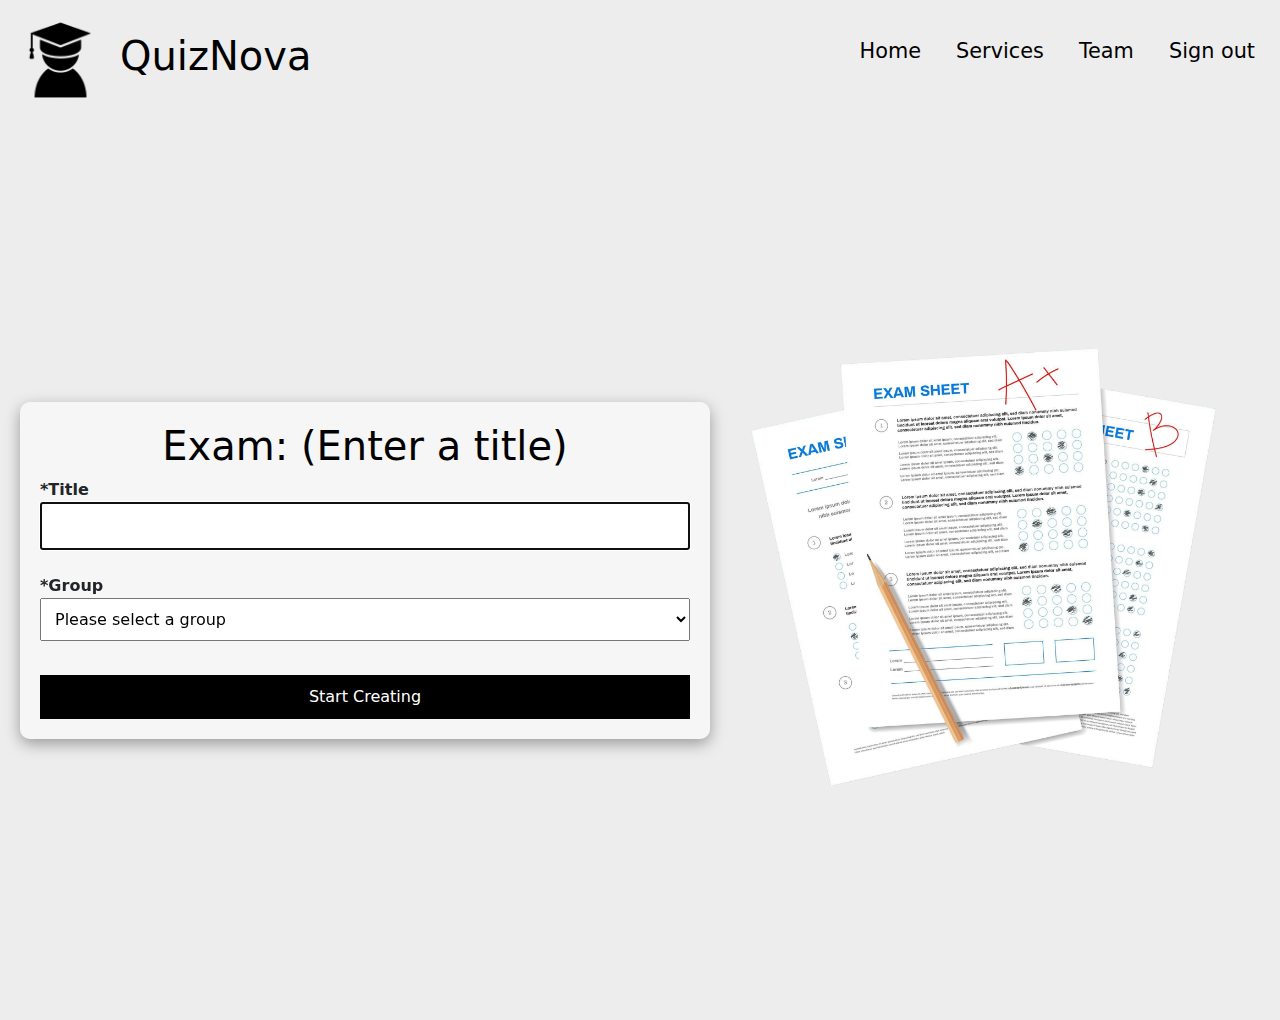
<file: creatingExam.html>
<!DOCTYPE html>
<html lang="en">
<head>
    <meta charset="UTF-8">
    <meta name="viewport" content="width=device-width, initial-scale=1.0">
    <link rel="stylesheet" href="./css/creatingExam.css">
    <link rel="stylesheet" href="./css/all.min.css">
    <link rel="stylesheet" href="./css/bootstrap.min.css">
    <link rel="icon" href="photos/l2.png">
    <title>Document</title>
</head>
<body>
    <!-- Start of header -->
    <div class="header">
        <div class="logo">
            <a href="index.html">
                <img src="./photos/l.png" alt="QuizNova Logo">
            </a>
            <a href="index.html">
                <h1>QuizNova</h1>
            </a>
        </div>
        <!-- Navigation bar -->
        <div class="nav">
            <ul>
                <li><a href="index.html">Home</a></li>
                <li><a href="index.html#service">Services</a></li>
                <li><a href="index.html#team">Team</a></li>
                <li><a style="text-transform: none;" href="index.html">Sign out</a></li>
                <!-- <img class="profile false" src="./photos/unknown.webp" alt=""> -->
            </ul>
        </div>
    </div>
    <!-- End of header -->
    
    <!-- Start of form -->
    <div class="form">
        <img src="./photos/paperCreateExam.png" alt="">
        <form class="myForm" action="" method="post">
            <h1>Exam: <span id="title">(Enter a title)</span></h1>
            <label for="title">*Title</label><br>
            <input class="examTitle" type="text" id="title" name="title" autofocus required><br><br>
            <label for="group">*Group</label><br>
            <select name="group" id="group" required>
                <option value="" selected>Please select a group</option>
                <optgroup label="smi">
                    <option value="smi1">SMI1</option>
                    <option value="smi2">SMI2</option>
                    <option value="smi3">SMI3</option>
                    <option value="smi4">SMI4</option>
                    <option value="smi5">SMI5</option>
                    <option value="smi6">SMI6</option>
                </optgroup>
                <optgroup label="sma">
                    <option value="sma1">SMA1</option>
                    <option value="sma2">SMA2</option>
                    <option value="sma3">SMA3</option>
                    <option value="sma4">SMA4</option>
                    <option value="sma5">SMA5</option>
                    <option value="sma6">SMA6</option>
                </optgroup>
                <optgroup label="smp">
                    <option value="smp1">SMP1</option>
                    <option value="smp2">SMP2</option>
                    <option value="smp3">SMP3</option>
                    <option value="smp4">SMP4</option>
                    <option value="smp5">SMP5</option>
                    <option value="smp6">SMP6</option>
                </optgroup>
                <optgroup label="smc">
                    <option value="smc1">SMC1</option>
                    <option value="smc2">SMC2</option>
                    <option value="smc3">SMC3</option>
                    <option value="smc4">SMC4</option>
                    <option value="smc5">SMC5</option>
                    <option value="smc6">SMC6</option>
                </optgroup>
            </select><br><br>
            <button class="startCreating">Start Creating</button><br>
        </form>
    </div>
    <div class="form2">
        <form class="myForm2" method="post" action="">
            <h1>Exam: <span id="title2"></span></h1>
            <label for="question">*Question</label><br>
            <input type="text" name="question" id="question" required><br><br>
            <label for="choix1">*Option 1</label><br>
            <input type="text" name="choix1" id="choix1" required><br><br>
            <label for="choix2">*Option 2</label><br>
            <input type="text" name="choix2" id="choix2" required><br><br>
            <label for="choix3">*Option 3</label><br>
            <input type="text" name="choix3" id="choix3" required><br><br>
            <label for="choix4">*Option 4</label><br>
            <input type="text" name="choix4" id="choix4" required><br><br>
            <label for="response">*Correct Answer</label><br>
            <select name="response" id="response">
                <option value="choix1">Option 1</option>
                <option value="choix2">Option 2</option>
                <option value="choix3">Option 3</option>
                <option value="choix4">Option 4</option>
            </select><br><br>
            <label for="mark">*Points</label><br>
            <input type="number" name="mark" id="mark" required minlength="10" maxlength="20"><br><br>
            <label for="duration">*Duration (minutes)</label><br>
            <input type="number" name="duration" id="duration" required maxlength="30" minlength="10"><br><br>
            <button class="addQuestion">Add Question</button>
            <button class="addExam">Submit Exam</button>
        </form>
    </div>
    <!-- End of form -->

    <div class="hasQuestions">
        <h1 style="margin-bottom: 10px;">Questions</h1>
        <p class="youHaveNoQuestions">You have not added any questions yet</p>
        <div class="questionsolder">
            
        </div>
    </div>

    <script src="creatingExam.js"></script>
</body>
</html>
</file>
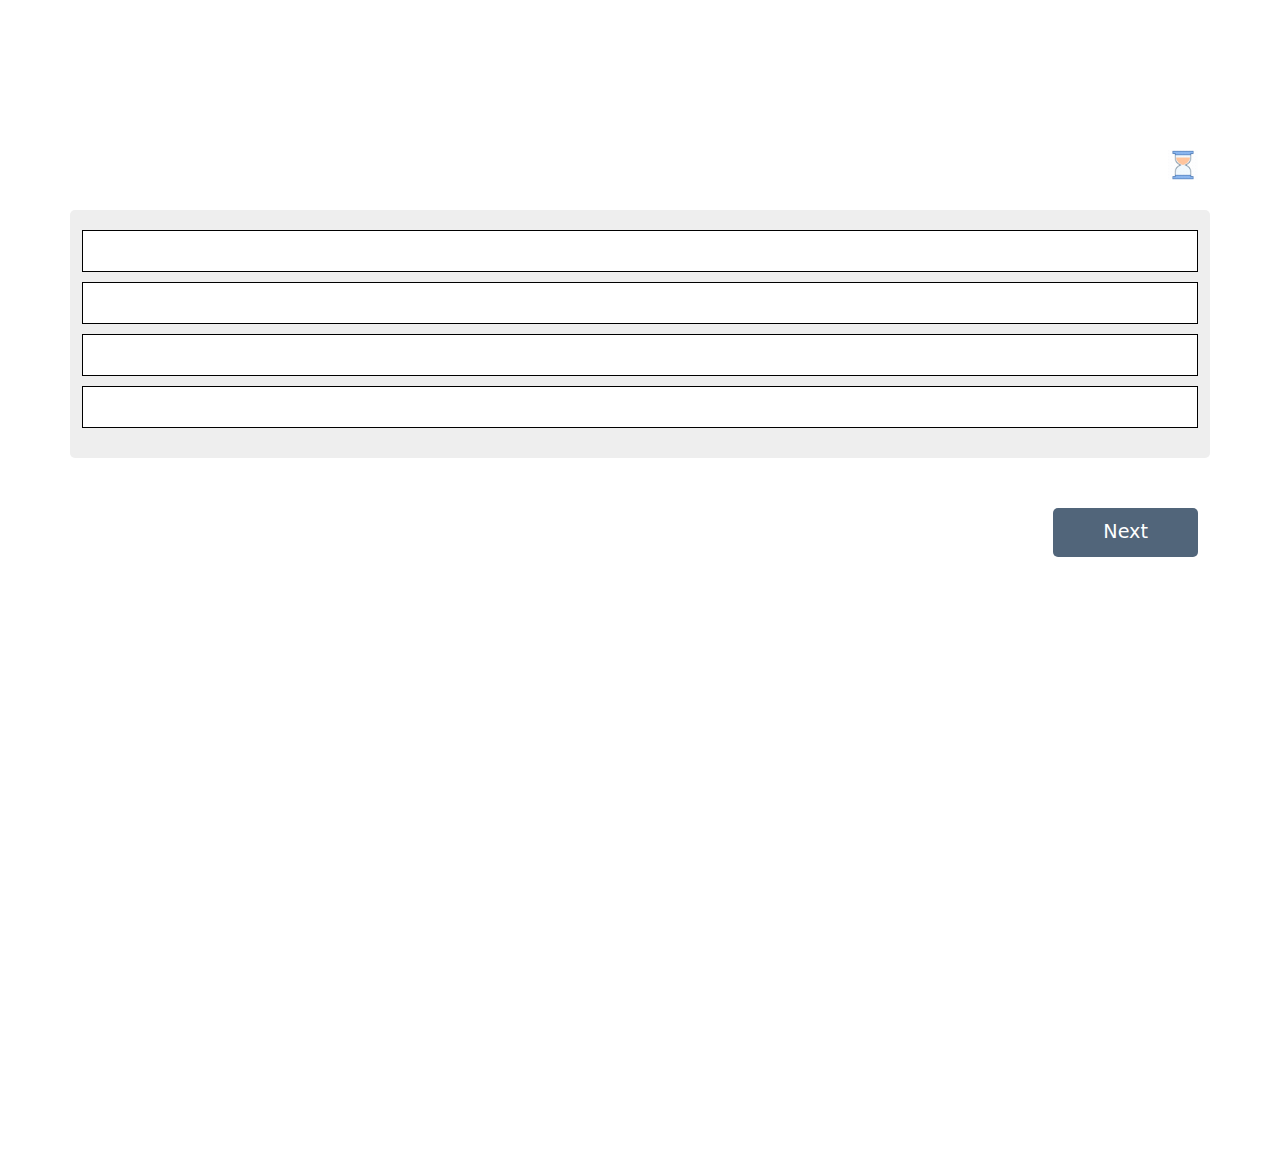
<file: passingArea.html>
<!DOCTYPE html>
<html lang="en">
<head>
    <meta charset="UTF-8">
    <meta name="viewport" content="width=device-width, initial-scale=1.0">
    <link rel="stylesheet" href="./css/passingArea.css">
    <link rel="stylesheet" href="./css/all.min.css">
    <link rel="stylesheet" href="./css/bootstrap.min.css">
    <link rel="icon" href="photos/l2.png">
    <title>Document</title>
</head>
<body>
    <div class="questionsAndChoicesHandler">
        <div class="container questionTextAndDuration">
            <div class="questionText">
                <p></p>
            </div>
            <div style="display: flex;align-items: center;" class="duration">
                <p class="questionTimer" style="font-size: 1.8rem;margin-bottom: 0;"></p>
                <img class="horlage" style="width: 40px;" src="./photos/icons8-hourglass (1).gif" alt="">
            </div>
        </div>
        <div class="container questionsAndChoices">
            <div class="choice1"></div>
            <div class="choice2"></div>
            <div class="choice3"></div>
            <div class="choice4"></div>
        </div>            
        <div class="container buttonNext"><button>Next</button></div>
    </div>
    <div class="result container">
        <div class="success">
            <h1 class="quizFinished">Quiz Finished !</h1>
            <script src="https://cdn.lordicon.com/lordicon.js"></script>
            <lord-icon
                src="https://cdn.lordicon.com/rhmbrqqg.json"
                trigger="hover"
                class="lordIcon">
            </lord-icon>     
            <img class="failing" src="./photos/redX.png" alt="">   
        </div>
        <h4 class="endMessage">You Have Finished The Exam with :</h4>
        <p class="score"></p>
        <button class="returnToList">return to list</button>
    </div>
    
    <script  src="passingArea.js"></script>
</body>
</html>
</file>
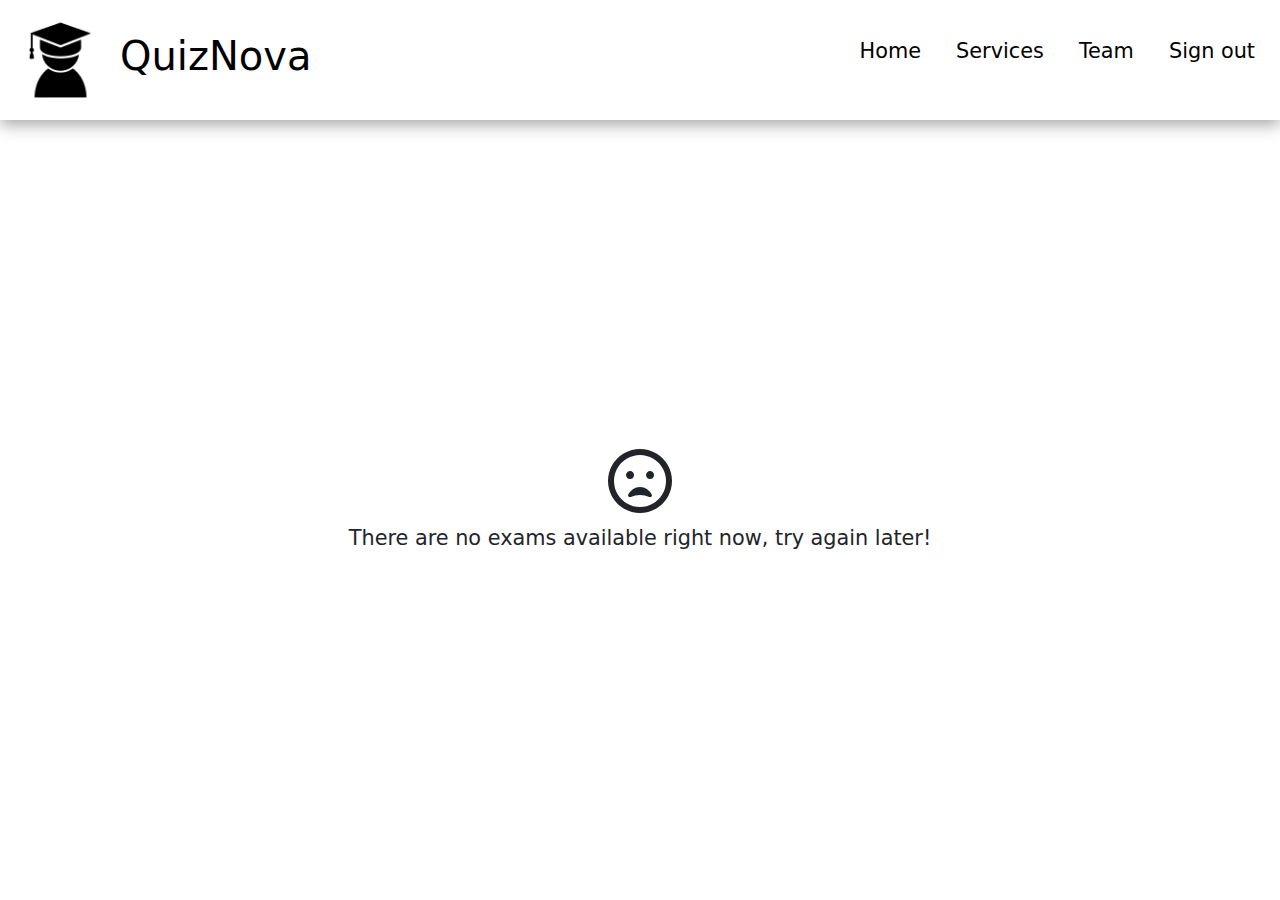
<file: passingExam.html>
<!DOCTYPE html>
<html lang="en">
<head>
    <meta charset="UTF-8">
    <meta name="viewport" content="width=device-width, initial-scale=1.0">
    <link rel="stylesheet" href="./css/passingExam.css">
    <link rel="stylesheet" href="./css/all.min.css">
    <link rel="stylesheet" href="./css/bootstrap.min.css">
    <link rel="icon" href="photos/l2.png">
    <title>Document</title>
</head>
<body>
    
    <!-- Start of header -->
    <div class="header">
        <div class="logo">
            <a href="index.html">
                <img src="./photos/l.png" alt="QuizNova Logo">
            </a>
            <a href="index.html">
                <h1>QuizNova</h1>
            </a>
        </div>
        <!-- Navigation bar -->
        <div class="nav">
            <ul>
                <li><a href="index.html">Home</a></li>
                <li><a href="index.html#service">Services</a></li>
                <li><a href="index.html#team">Team</a></li>
                <li><a style="text-transform: none;" href="index.html">Sign out</a></li>
            </ul>
        </div>
    </div>
    <!-- End of header -->

    <!-- Start of no exam available section -->
    <div class="noExamAvailable">
        <div class="noExamInfo">
            <i class="fa-regular fa-face-frown-open"></i>
            <p>There are no exams available right now, try again later!</p>
        </div>
    </div>
    <!-- End of no exam available section -->

    <!-- Start of exam list section -->
    <div class="examsList">
    </div>
    <!-- End of exam list section -->

    <script src="passingExam.js"></script>
</body>
</html>
</file>
<file: css/creatingExam.css>
body {
    background-size: cover;
    background-repeat: no-repeat;
    overflow-x: hidden;
    background-attachment: fixed;
    background-color: rgb(237, 237, 237) !important;
}

* {
    margin: 0;
    padding: 0;
    box-sizing: border-box;
    -webkit-box-sizing:border-box;
}


ul {
    list-style: none;
    margin-top: 15px;
    margin-bottom: 15px;
}


.header ul img {
    border-radius: 50%;
    max-width: 100%;
    width: 45px;
    cursor: pointer;
    margin-right: 15px;
}

.header ul img:hover {
    border: 4px solid black;
}

.header ul li{
    display: inline;
    padding: 10px 15px;
    cursor: pointer;
    font-size: 1.2rem;
    transition: 0.3s;
    position: relative;   
}

.header ul li:last-child {
    margin-right: 10px;
}  


.header ul li::before {
    content: "";
    position: absolute;
    bottom: 0;
    height: 2px;
    width:0%;
    height: 2px;
    left: 0;
    background-color: dodgerblue;
    transition: 0.3s;
}

.header ul li:hover::before {
    width: 100%;
}



.header ul li a {
    color: rgb(0, 0, 0);
    font-size: 1.3rem;
}



@media (max-width:530px){
    ul li {
        font-size: 1rem ;
    }
}



ul li a:hover {
    color: dodgerblue;
}

a {
    text-decoration: none !important;
    color: black;
}


/* start header */

.header {
    position: relative;
    z-index: 1000;
    background-color: rgba(255, 255, 255, 0);
    display: flex;
    justify-content: space-between;
    align-items: center;
    text-transform: capitalize;
    height:120px;
    /* box-shadow: rgba(0, 0, 0, 0.562) 0px 10px 15px -3px, rgba(0, 0, 0, 0.05) 0px 4px 6px -2px; */
}

.header .logo img {
    max-width: 100%;
    width: 120px;
}

.header .logo {
    display: flex;
    align-items: center;
}

.header .logo h1 {
    /* text-shadow: 2px 2px 1px rgb(54, 52, 52); */
    color: rgb(0, 0, 0);
}



@media (max-width:913px) {
    .header  {
        justify-content: center;
        flex-direction: column;
        height: 150px;
    }
    .header .nav {
        margin: 0 auto;
    }
    .header .logo img {
        margin-inline-start: -40px;
    }

    .header ul li a {
        font-size: 0.9rem;
    }
}




@media (max-width:408px) {
    .header ul li a {
        font-size: 0.75rem;
    }
    .header .logo h1 {
        font-size: 1.5rem;
    }
    .header .logo img  {
        width: 100px;
    }
}

/* end header */


/* start form */

div.formsHolder {
    display: flex;
    flex-direction: column;
}




div.form {
    width: 100%;
    height: 100vh;
    display: flex;
    justify-content: space-around;
    align-items: center;
    flex-direction: row-reverse;
    transition: 1.5s;
    padding: 20px;
}

@media (max-width:1007px) {
    div.form {
        flex-direction: column-reverse;
    }
    div.form > img {
        display: none;
    }
}

@media (max-width:1130px) {
    div.form > img {
        width: 520px  !important ;
    }
}


div.form > img {
    max-width: 100%;
    width: 550px;
    transform: translateX(1000px);
    transition: 1.5s;
}

div.form form {
    transform: translateX(-1000px);
    width: 700px;
    max-width: 100%;
    padding: 20px;
    background-color: rgba(255, 255, 255, 0.48);
    border-radius: 10px;
    transition: 1.5s;
    box-shadow: rgba(0, 0, 0, 0.35) 0px 5px 15px;
}


div.form form h1 {
    text-align: center;
    color: black;
}

div.form form input , select {
    width: 100%;
    padding: 10px;    
}


div.form form button {
    width: 100%;
    margin-top: 10px;
    padding: 10px;
    background-color: black;
    color: wheat;
    border: none;
    color: white;
    font-weight:500;
}


div.form2 {
    display: none;
    justify-content: space-around;
    align-items: center;
    flex-direction: row-reverse;
    padding: 20px;
    margin:100px 0px;
}

div.form2 form {
    width: 700px;
    max-width: 100%;
    padding: 20px;
    border-radius: 10px;
    background-color: rgba(255, 255, 255, 0.48);
    box-shadow: rgba(0, 0, 0, 0.35) 0px 5px 15px;

}

div.form2 form input , div.form2 form select {
    padding: 10px;
    width: 100%;
}


div.form2 form h1 {
    text-align: center;
    color: black;
}


div.form2 form button.addQuestion{
    background-color: rgb(31, 31, 31);
    color: rgb(255, 255, 255);
    font-weight: normal;
}

div.form2 form button.addExam{
    color: rgb(0, 0, 0);
    font-weight:normal;
    background-color: rgb(8, 218, 103);
}




div.form2 form button {
    width: 100%;
    margin: 5px;
    padding: 12px 20px;
    font-weight: bold;
    border: none;
    border-radius: 5px;
}


div.form form label , div.form2 form label {
    font-weight: bold;
}
/* end form */



.hasQuestions , .hasExams {
    display: none;
    margin-bottom: 50px;
    padding: 10px;
    color: rgb(9, 9, 9);
    width: 100%;
    background-color: rgba(255, 255, 255, 0.48);
    box-shadow: rgba(0, 0, 0, 0.35) 0px 5px 15px;

}



.hasQuestions > h1 , .hasQuestions > p , .hasExams > h1 , .hasExams > p {
    text-align: center;
    padding-bottom: 20px;
}

/* questions holder */


.hasQuestions .questionsolder {
    display: grid;
    grid-template-columns: repeat(auto-fit , minmax(300px ,1fr));
}




.hasQuestions .questionsolder div {
    padding: 15px 15px 0px 15px ;
    box-shadow: rgba(0, 0, 0, 0.16) 0px 10px 36px 0px, rgba(0, 0, 0, 0.06) 0px 0px 0px 1px;
    border-radius: 10px;
    transition: 0.3s;
    /* width: 350px; */
    background-color: rgb(255, 255, 255);
    color: #333;
    margin-top: 15px;
    margin-right: 15px;
}



.hasQuestions .questionsolder div:hover {
    transform: scale(1.02,1.02);
}

.hasQuestions .questionsolder div p:first-child {
    text-align: center;
    font-size: 1rem;
    text-shadow: 1px 1px 1px rgb(197, 197, 197);
    font-weight: bold;
}

.hasQuestions .questionsolder div p {
    font-size: 1.1rem;
    text-shadow: 1px 1px 1px rgb(197, 197, 197);    
}



.hasQuestions .questionsolder div button.delete ,
.hasQuestions .questionsolder div button.modify {
    padding: 10px 25px;
    border: none;
    color: white;
    border-radius: 5px;
}


.hasQuestions .questionsolder div button.delete {
    background-color: rgb(34, 34, 34);
    width: 100%;
}
.hasQuestions .questionsolder div button.modify {
    background-color:rgb(0, 248, 12);
    width: 100%;
    margin-top: 10px;
    margin-bottom: 10px;
}

/* exams holder */

.hasExams .examsHolder {
    display: grid;
    grid-template-columns: repeat(auto-fit , minmax(300px , 1fr));
}

.hasExams .examsHolder div {
    padding: 20px 25px;
    box-shadow: rgba(0, 0, 0, 0.16) 0px 10px 36px 0px, rgba(0, 0, 0, 0.06) 0px 0px 0px 1px;
    border-radius: 10px;
    transition: 0.3s;
    background-color: rgb(255, 255, 255);
    color: #333;
    position: relative;
    margin-right: 15px;
    margin-top: 15px;
}

.hasExams .examsHolder div p:first-child {
    text-shadow: 1px 1px 1px #b2b2b2;
    font-size: 1.5rem;
}

.hasExams .examsHolder div button.deleteExam {
    padding: 10px 25px;
    border: none;
    color: white;
    border-radius: 5px;
    position: absolute;
    bottom: 20px;
    width: calc(100% - 50px);
}

.hasExams .examsHolder div button.deleteExam {
    background-color: red;
}

.hasExams .examsHolder div p:first-child {
    text-transform: capitalize;

}
</file>
<file: css/passingArea.css>
body {

    padding: 150px 0px;
    background-size: cover;
}


.questionsAndChoices > div {
    transition: 0.3s;
}


.questionsAndChoices > div:hover {
    background-color: #eeeeec;
    box-shadow: rgba(0, 0, 0, 0.1) 0px 20px 25px -5px, rgba(0, 0, 0, 0.04) 0px 10px 10px -5px;
}

.questionsAndChoices > div.click {
    background-color: rgb(7, 35, 63);
    box-shadow: rgba(0, 0, 0, 0.1) 0px 20px 25px -5px, rgba(0, 0, 0, 0.04) 0px 10px 10px -5px;
    color: whitesmoke;
    font-size: 1.3rem;
}



.questionTextAndDuration {
    width: 100%;
    display: flex;
    align-items: center;
    justify-content: space-between;
}

.questionTextAndDuration .questionText p  {
    font-size: 2rem;
}

@media (max-width:768px) {
    .questionTextAndDuration {
        flex-direction: column;
    }
    .questionTextAndDuration .questionText p {
        font-size: 1.3rem !important;
    }
    .questionTextAndDuration .duration p {
        font-size: 1.4rem !important;
    }
}



.questionsAndChoices {
    width:100% ;
    margin-top:30px !important;
    padding-top:20px;
    padding-bottom:20px;
    border-radius: 5px;
    background-color: rgb(238, 238, 238);
}


.questionsAndChoices > div {
    margin-bottom:10px;
    padding: 20px;
    border: 1px solid black;
    background-color: white;
}


div.duration img.horlage {
    color: rgb(81, 101, 122);
    padding-left: 10px;
    font-size: 1.6rem;
}


div.buttonNext {
    width: 100%;
    display: flex;
    justify-content: flex-end;
    margin-top: 50px;
}

div.buttonNext button {
    border: none;
    background-color: rgb(81, 101, 122);
    padding: 10px 50px;
    color: white;
    font-size: 1.2rem;
    border-radius: 5px;
}



/* Main container */
.result.container {
    max-width: 800px;
    margin: 50px auto;
    padding: 40px 20px;
    background-color: #ffffff;
    border-radius: 12px;
    box-shadow: 0 10px 30px rgba(0, 0, 0, 0.1);
    font-family: 'Segoe UI', Tahoma, Geneva, Verdana, sans-serif;
    text-align: center;
    opacity: 0;
    transition: 0.9s;
}

/* Success message section */
.success {
    display: flex;
    align-items: center;
    justify-content: center;
    flex-wrap: wrap;
    margin-bottom: 30px;
}

/* Heading style */
.success h1 {
    font-size: 2.5rem;
    color: #4CAF50;
    margin: 0;
}

/* Subheading */
.result h4 {
    font-size: 1.5rem;
    color: #444;
    margin-bottom: 10px;
}

/* Score paragraph */
.score {
    font-size: 2rem;
    font-weight: bold;
    color: #222;
    margin-top: 10px;
}

/* Lordicon styling */
lord-icon {
    transition: transform 0.3s ease;
    width:150px;
    height:150px;
    margin-left: 25px;
}
lord-icon:hover {
    transform: scale(1.1);
}

/* Responsive adjustments */
@media (max-width: 600px) {
    .success h1 {
        font-size: 1.8rem;
    }

    .result h4 {
        font-size: 1.25rem;
    }

    .score {
        font-size: 1.5rem;
    }
}

img.failing {
    max-width: 100%;
    width: 70px;
    height: 70px;
    opacity: 0;
    transition: 1.5s;
    margin-left: -20px;
}

.result button {
    padding: 10px 15px;
    border: none;
    background-color: rgb(0, 0, 0);
    color: white;
    border-radius: 5px;
    font-weight: 500;
    text-transform: capitalize;
}
</file>
<file: css/passingExam.css>
body {
    background-size: cover;
    background-repeat: no-repeat;
    /* overflow-x: hidden; */
    background-attachment: fixed;
    background-color: whitesmoke;
}

* {
    margin: 0;
    padding: 0;
    box-sizing: border-box;
    -webkit-box-sizing:border-box;
}
ul {
    list-style: none;
    margin-top: 15px;
    margin-bottom: 15px;
}


.header ul img {
    border-radius: 50%;
    max-width: 100%;
    width: 45px;
    cursor: pointer;
    margin-right: 15px;
}

.header ul img:hover {
    border: 4px solid black;
}

.header ul li{
    display: inline;
    padding: 10px 15px;
    cursor: pointer;
    font-size: 1.2rem;
    transition: 0.3s;
    position: relative;   
}

.header ul li:last-child {
    margin-right: 10px;
}  


.header ul li::before {
    content: "";
    position: absolute;
    bottom: 0;
    height: 2px;
    width:0%;
    height: 2px;
    left: 0;
    background-color: dodgerblue;
    transition: 0.3s;
}

.header ul li:hover::before {
    width: 100%;
}



.header ul li a {
    color: rgb(0, 0, 0);
    font-size: 1.3rem;
}



@media (max-width:530px){
    ul li {
        font-size: 1rem ;
    }
}



ul li a:hover {
    color: dodgerblue;
}

a {
    text-decoration: none !important;
    color: black;
}



/* start header */

.header {
    position: relative;
    z-index: 1000;
    background-color: rgba(255, 255, 255, 0);
    display: flex;
    justify-content: space-between;
    align-items: center;
    text-transform: capitalize;
    height:120px;
    box-shadow: rgba(0, 0, 0, 0.35) 0px 5px 15px;
}

.header .logo img {
    max-width: 100%;
    width: 120px;
}

.header .logo {
    display: flex;
    align-items: center;
}

.header .logo h1 {
    /* text-shadow: 2px 2px 1px rgb(54, 52, 52); */
    color: rgb(0, 0, 0);
    font-weight: 400;
}



@media (max-width:913px) {
    .header  {
        justify-content: center;
        flex-direction: column;
        height: 150px;
    }
    .header .nav {
        margin: 0 auto;
    }
    .header .logo img {
        margin-inline-start: -40px;
    }

    .header ul li a {
        font-size: 0.9rem;
    }
}




@media (max-width:408px) {
    .header ul li a {
        font-size: 0.75rem;
    }
    .header .logo h1 {
        font-size: 1.5rem;
    }
    .header .logo img  {
        width: 100px;
    }
}

/* end header */

/* start no exams available */

.noExamAvailable {
    position:absolute;
    width: 100%;
    height:calc(100% - 120px);
    display: flex;
    justify-content: center;
    align-items: center;
}

.noExamAvailable .noExamInfo {
    text-align: center;
}

.noExamAvailable .noExamInfo i {
    font-size: 4rem;
    margin-bottom: 10px;
}

.noExamAvailable .noExamInfo p {
    font-size: 1.3rem;
}
/* end no exams available */

/* start exam list */

.examsList {
    margin: 100px 50px;
    width: calc(100% - 100px);
    padding: 10px;
    display: grid;
    grid-template-columns: repeat(auto-fit , minmax(100% , 1fr));
    position: relative;
    
}

.examsList > div {
    display: flex;
    justify-content: space-between;
    align-items: center;
    height: 220px;
    margin-bottom: 10px;
    padding: 0px 20px ;
    border-radius: 10px;
    background-color:rgba(255, 255, 255, 0.673);
    transition: 0.3s;
    box-shadow: rgba(0, 0, 0, 0.35) 0px 5px 15px;
    /* border:2px solid black; */
}

@media (max-width:995px) {
    .examsList > div {
        flex-direction: column;
        text-align: center;
        padding: 10px 10px 50px 10px;
        height: 300px;
        justify-content: center;
        gap: 10px;
    }

    .examsList > div div.info p:nth-child(3) {
        display: none;
    }
}


.examsList > div .info p:first-child {
    font-size: 1.8rem;
}

.examsList > div .info p:nth-child(2){
    font-size: 1.1rem;
}

.examsList > div .info p:nth-child(3) {
    font-size: 1.1rem;
}

.examsList > div > div.button button {
    font-weight: 400;
    text-transform: capitalize;
    background-color: rgb(10, 10, 10);
    padding: 10px 20px;
    border-radius: 5px;
    color: white;
    border: none;
}

.examsList > div:hover {
    transform: scale(1.01,1.01);
    box-shadow: rgba(17, 12, 46, 0.15) 0px 48px 100px 0px;
}

.examsList > div .info p {
    font-weight: 300;
}



/* end exam list */


.beforeStart {
    width: 550px;
    height: 350px;
    box-shadow: rgba(0, 0, 0, 0.35) 0px 5px 15px;
    text-align: center;
    margin: 0 auto;
    position:absolute;
    top: 50%;
    left: 50%;
    transform: translate(-50%,-50%);
    display: flex;
    justify-content: center;
    align-items: center;
    flex-direction: column;
    padding: 20px;
    border-radius: 10px;
    background-color: rgb(47, 47, 47);
    color: white;
    opacity:0;
}

.beforeStart p {
    font-size: 1.7rem;
    text-transform: capitalize;
}
</file>
